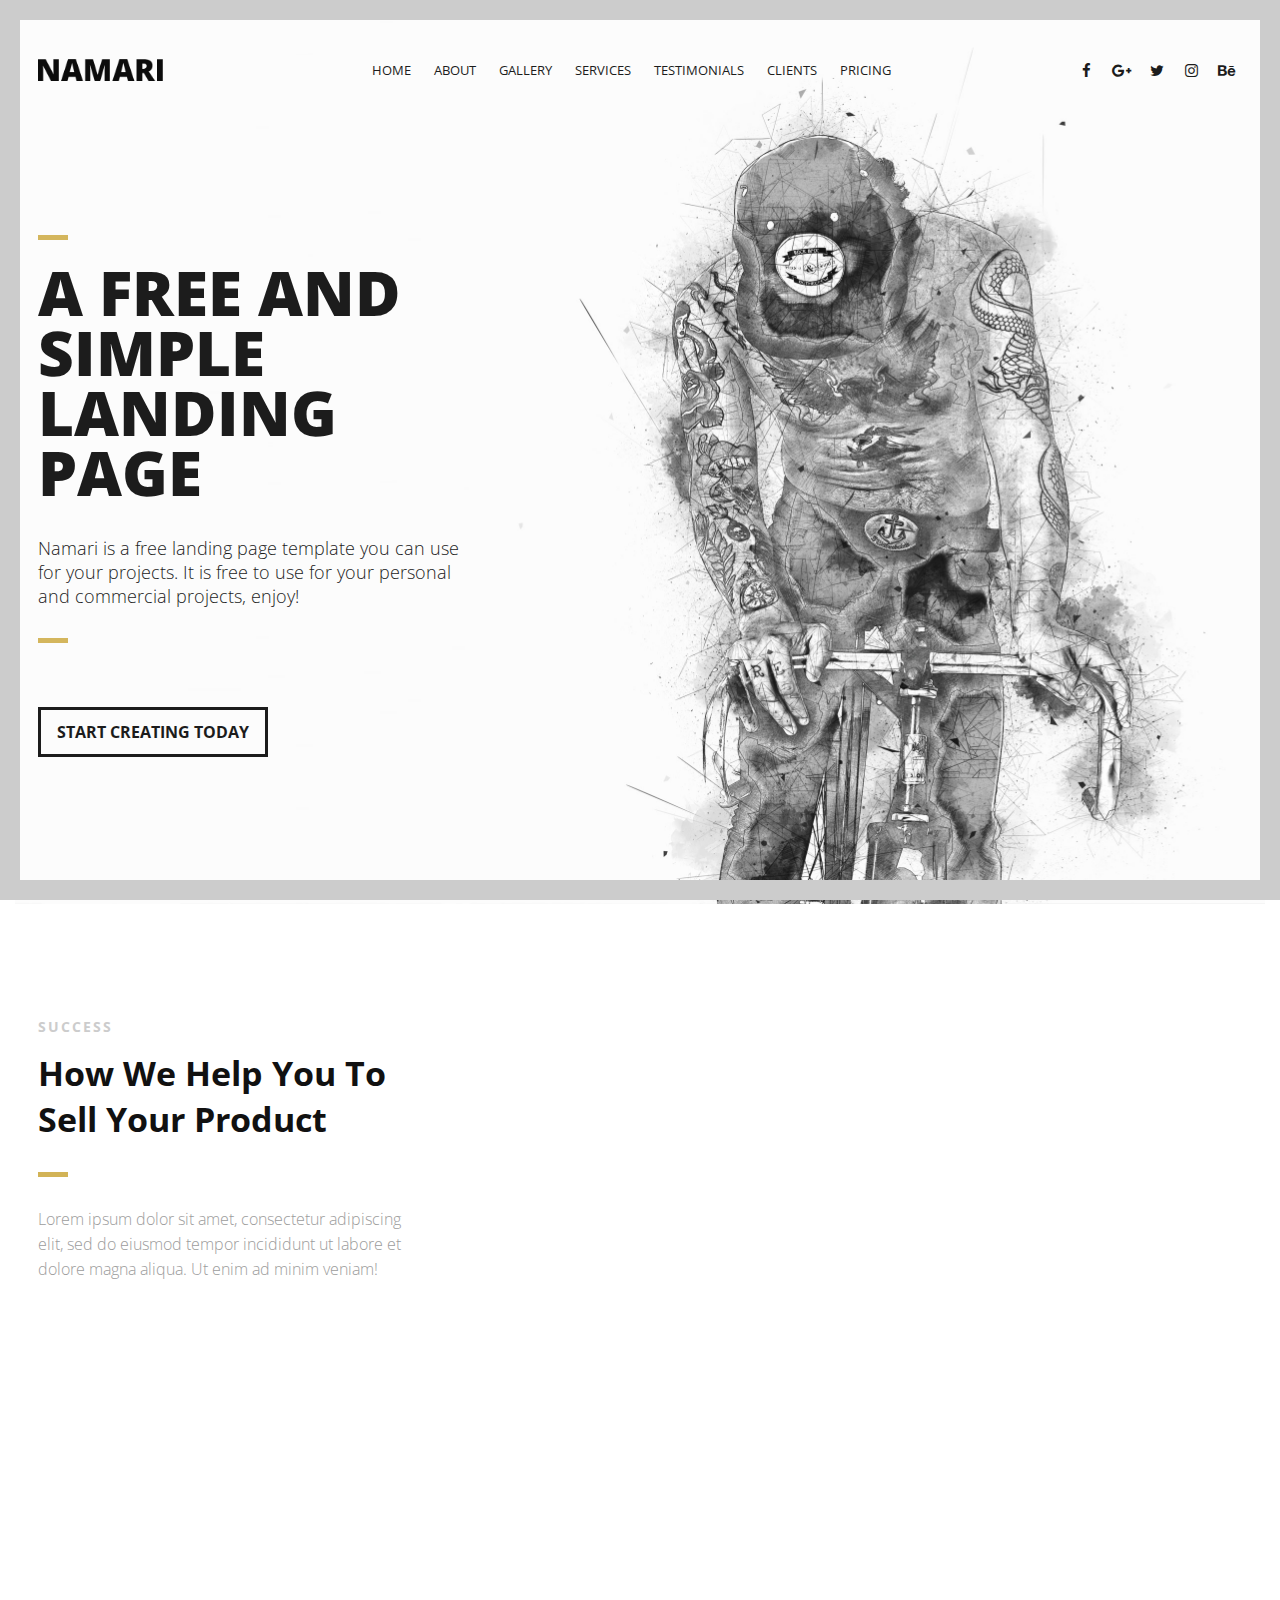
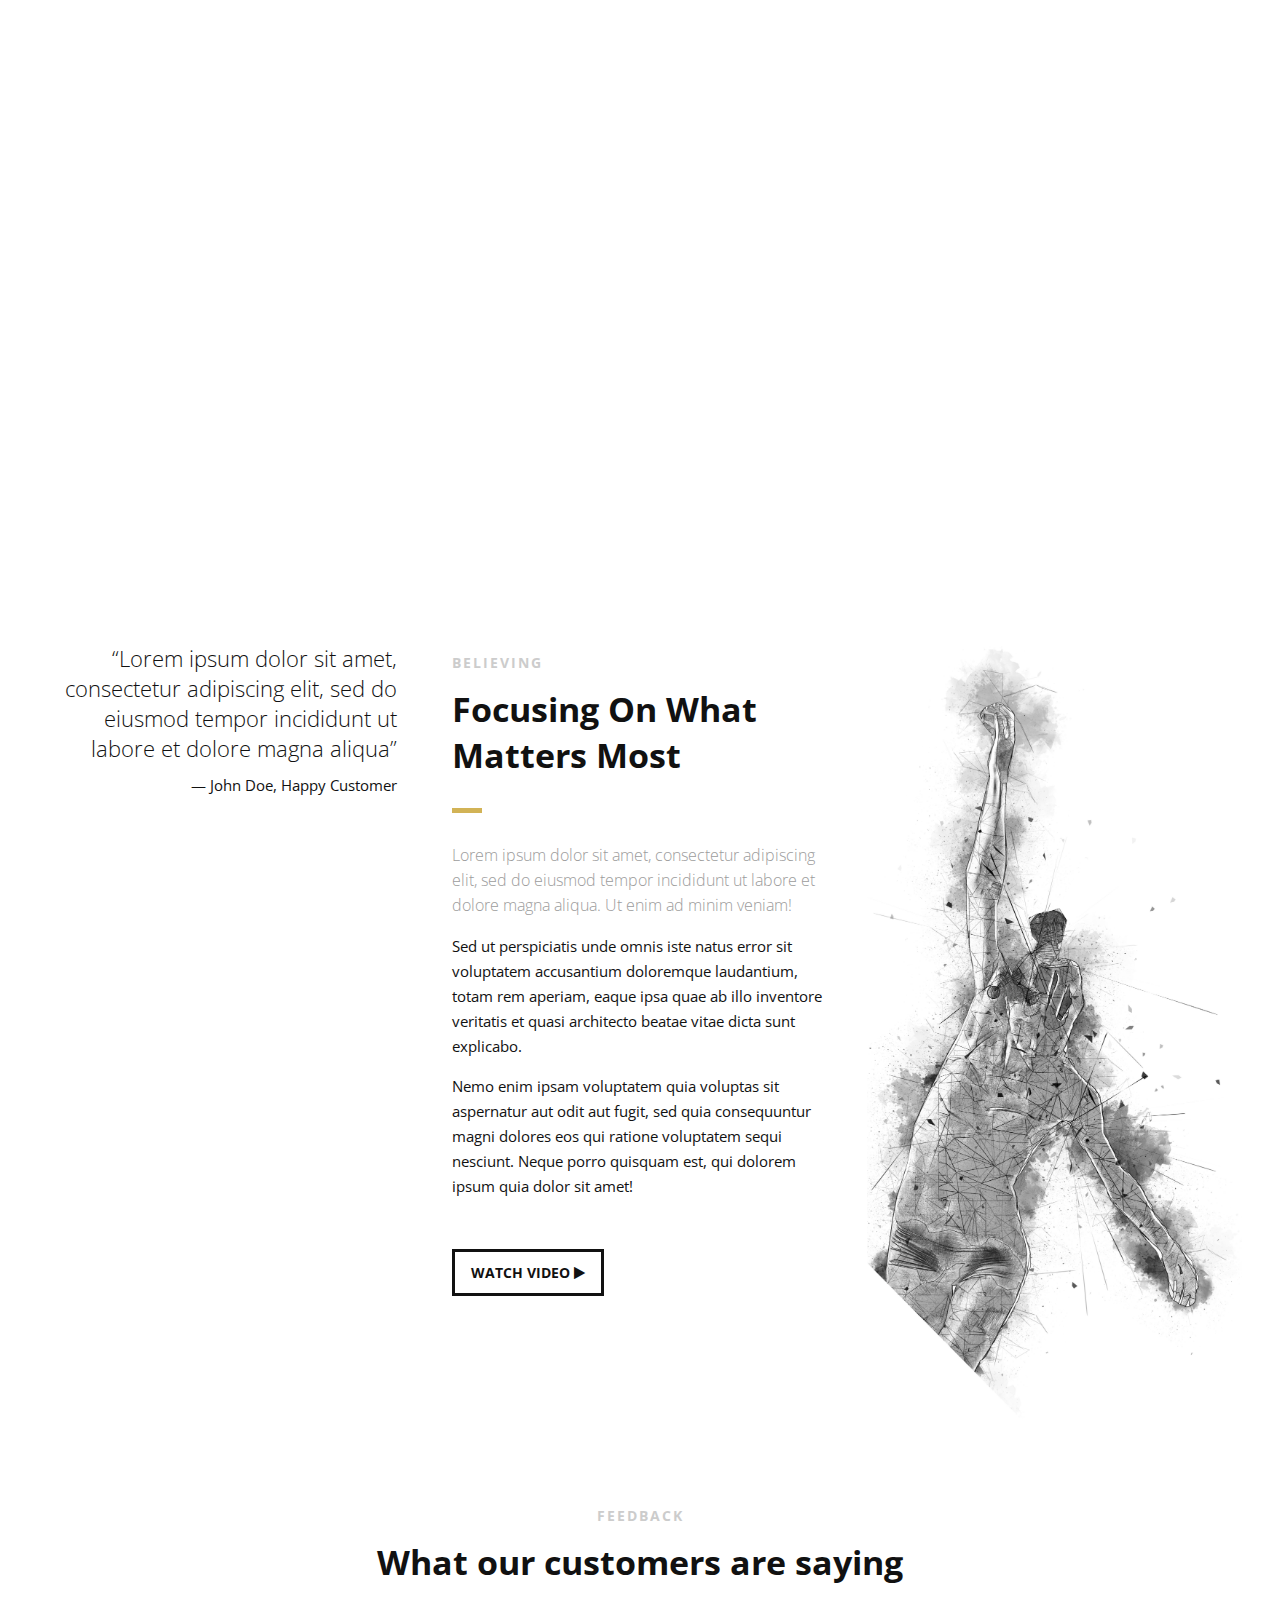
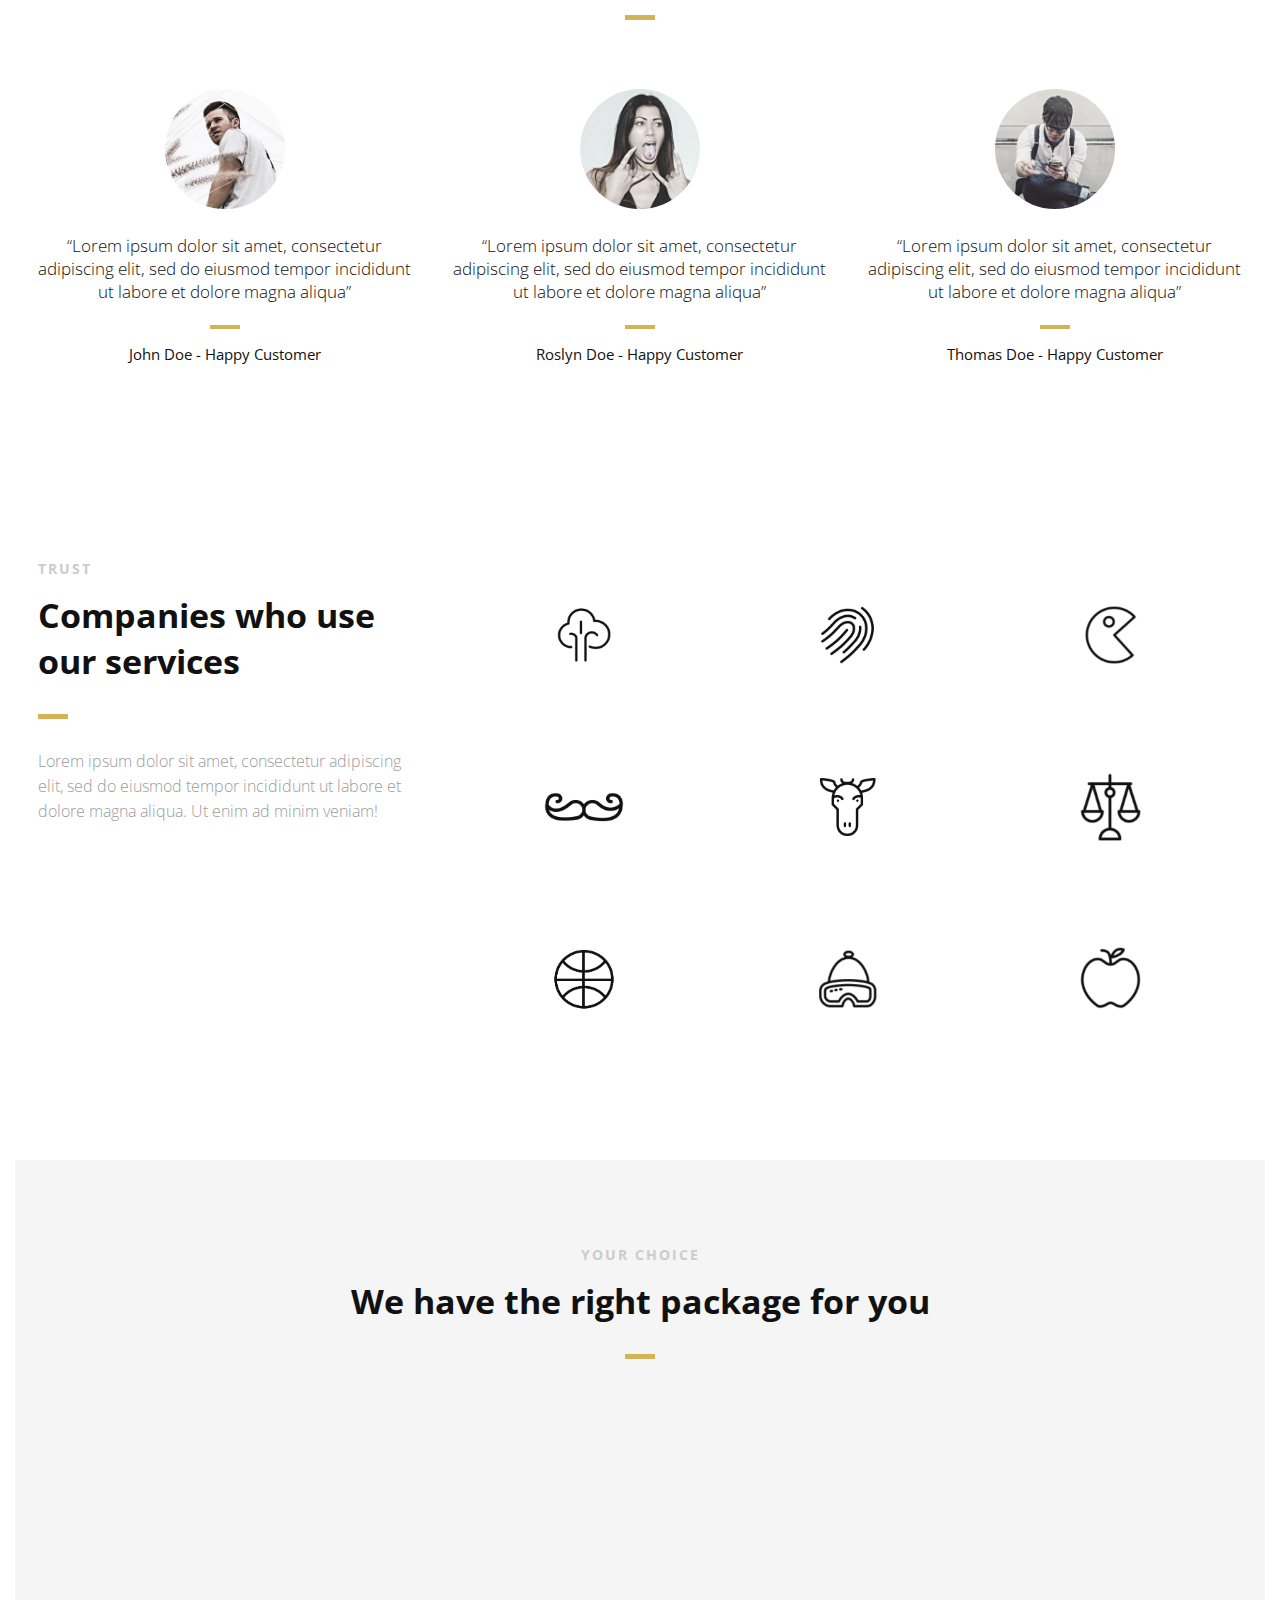
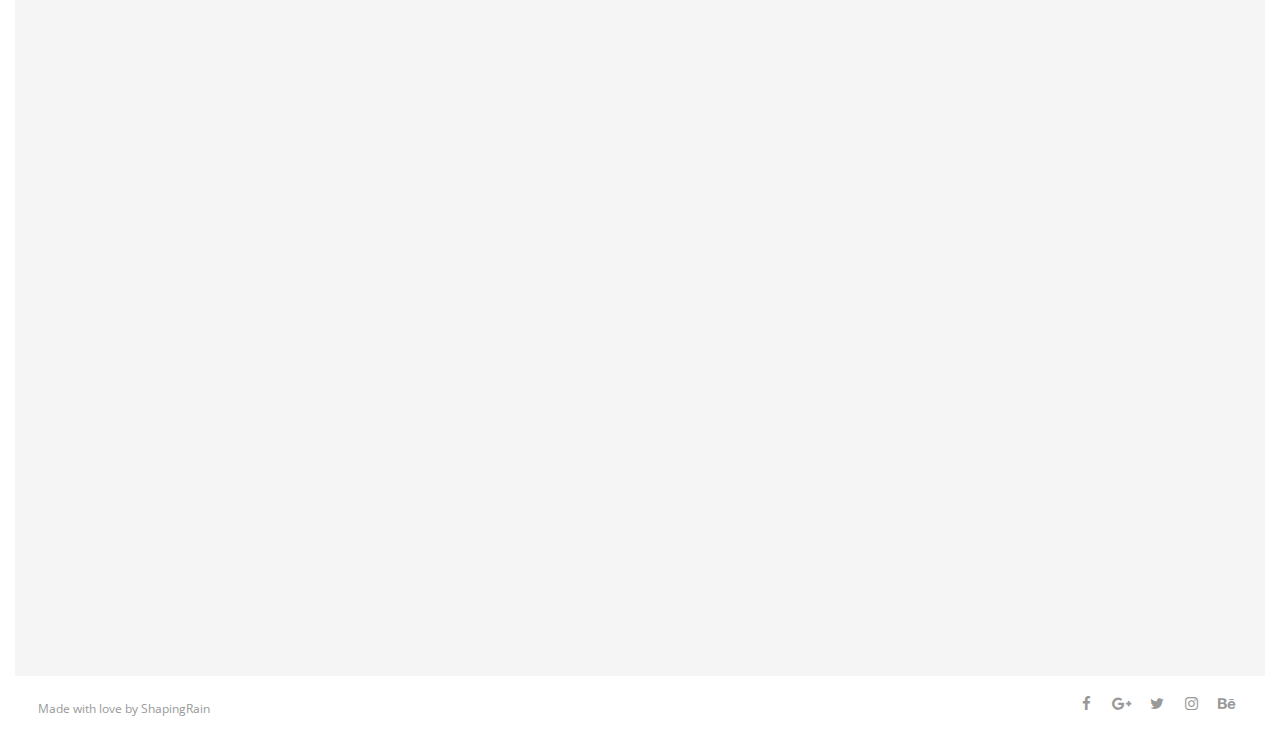
<file: src/index.html>
<!DOCTYPE html>
<html>
<head lang="en">
    <meta charset="UTF-8">

    <!--Page Title-->
    <title>My Website </title>
    <base href="/">
    <!--Meta Keywords and Description-->
    <meta name="keywords" content="">
    <meta name="description" content="">
    <meta name="viewport" content="width=device-width, initial-scale=1.0, user-scalable=no"/>

    <!--Favicon-->
    <link rel="shortcut icon" href="../assets/images/favicon.ico" title="Favicon"/>

    <!-- Main CSS Files -->
    <link rel="stylesheet" href="../assets/css/style.css">

    <!-- Namari Color CSS -->
    <link rel="stylesheet" href="../assets/css/namari-color.css">

    <!--Icon Fonts - Font Awesome Icons-->
    <link rel="stylesheet" href="../assets/css/font-awesome.min.css">

    <!-- Animate CSS-->
    <link href="../assets/css/animate.css" rel="stylesheet" type="text/css">

    <!--Google Webfonts-->
    <link href='https://fonts.googleapis.com/css?family=Open+Sans:400,300,600,700,800' rel='stylesheet' type='text/css'>
</head>
<body>



<app-root>
  

<div class="page-border" data-wow-duration="0.7s" data-wow-delay="0.2s">
    <div class="top-border wow fadeInDown animated" style="visibility: visible; animation-name: fadeInDown;"></div>
    <div class="right-border wow fadeInRight animated" style="visibility: visible; animation-name: fadeInRight;"></div>
    <div class="bottom-border wow fadeInUp animated" style="visibility: visible; animation-name: fadeInUp;"></div>
    <div class="left-border wow fadeInLeft animated" style="visibility: visible; animation-name: fadeInLeft;"></div>
</div>

<div id="wrapper">

    <header id="banner" class="scrollto clearfix" data-enllax-ratio=".5">
        <div id="header" class="nav-collapse">
            <div class="row clearfix">
                <div class="col-1">

                    <!--Logo-->
                    <div id="logo">
                  
                        <!--Logo that is shown on the banner-->
                        <img src="../assets/../assets/images/logo.png" id="banner-logo" alt="Landing Page"/>
                        <!--End of Banner Logo-->

                        <!--The Logo that is shown on the sticky Navigation Bar-->
                        <img src="../assets/../assets/images/logo-2.png" id="navigation-logo" alt="Landing Page"/>
                        <!--End of Navigation Logo-->

                    </div>
                    <!--End of Logo-->

                    <aside>

                        <!--Social Icons in Header-->
                        <ul class="social-icons">
                            <li>
                                <a target="_blank" title="Facebook" href="https://www.facebook.com/username">
                                    <i class="fa fa-facebook fa-1x"></i><span>Facebook</span>
                                </a>
                            </li>
                            <li>
                                <a target="_blank" title="Google+" href="http://google.com/+username">
                                    <i class="fa fa-google-plus fa-1x"></i><span>Google+</span>
                                </a>
                            </li>
                            <li>
                                <a target="_blank" title="Twitter" href="http://www.twitter.com/username">
                                    <i class="fa fa-twitter fa-1x"></i><span>Twitter</span>
                                </a>
                            </li>
                            <li>
                                <a target="_blank" title="Instagram" href="http://www.instagram.com/username">
                                    <i class="fa fa-instagram fa-1x"></i><span>Instagram</span>
                                </a>
                            </li>
                            <li>
                                <a target="_blank" title="behance" href="http://www.behance.net">
                                    <i class="fa fa-behance fa-1x"></i><span>Behance</span>
                                </a>
                            </li>
                        </ul>
                        <!--End of Social Icons in Header-->

                    </aside>

                    <!--Main Navigation-->
                    <nav id="nav-main">
                        <ul>
                            <li>
                                <a href="#banner">Home</a>
                            </li>
                            <li>
                                <a href="#about">About</a>
                            </li>
                            <li>
                                <a href="#gallery">Gallery</a>
                            </li>
                            <li>
                                <a href="#services">Services</a>
                            </li>
                            <li>
                                <a href="#testimonials">Testimonials</a>
                            </li>
                            <li>
                                <a href="#clients">Clients</a>
                            </li>
                            <li>
                                <a href="#pricing">Pricing</a>
                            </li>
                        </ul>
                    </nav>
                    <!--End of Main Navigation-->

                    <div id="nav-trigger"><span></span></div>
                    <nav id="nav-mobile"></nav>

                </div>
            </div>
        </div><!--End of Header-->

        <!--Banner Content-->
        <div id="banner-content" class="row clearfix">

            <div class="col-38">

                <div class="section-heading">
                    <h1>A FREE AND SIMPLE LANDING PAGE</h1>
                    <h2>Namari is a free landing page template you can use for your projects. It is free to use for your
                        personal and commercial projects, enjoy!</h2>
                </div>

                <!--Call to Action-->
                <a href="#" class="button">START CREATING TODAY</a>
                <!--End Call to Action-->

            </div>

        </div><!--End of Row-->
    </header>

    <!--Main Content Area-->
    <main id="content">

        <!--Introduction-->
        <section id="about" class="introduction scrollto">

            <div class="row clearfix">

                <div class="col-3">
                    <div class="section-heading">
                        <h3>SUCCESS</h3>
                        <h2 class="section-title">How We Help You To Sell Your Product</h2>
                        <p class="section-subtitle">Lorem ipsum dolor sit amet, consectetur adipiscing elit, sed do
                            eiusmod tempor incididunt ut labore et dolore magna aliqua. Ut enim ad minim veniam!</p>
                    </div>

                </div>

                <div class="col-2-3">

                    <!--Icon Block-->
                    <div class="col-2 icon-block icon-top wow fadeInUp" data-wow-delay="0.1s">
                        <!--Icon-->
                        <div class="icon">
                            <i class="fa fa-html5 fa-2x"></i>
                        </div>
                        <!--Icon Block Description-->
                        <div class="icon-block-description">
                            <h4>HTML5 &amp; CSS3</h4>
                            <p>Has ne tritani atomorum conclusionemque, in dolorum volumus cotidieque eum. At vis choro
                                neglegentur iudico</p>
                        </div>
                    </div>
                    <!--End of Icon Block-->

                    <!--Icon Block-->
                    <div class="col-2 icon-block icon-top wow fadeInUp" data-wow-delay="0.3s">
                        <!--Icon-->
                        <div class="icon">
                            <i class="fa fa-bolt fa-2x"></i>
                        </div>
                        <!--Icon Block Description-->
                        <div class="icon-block-description">
                            <h4>Easy to Use</h4>
                            <p>Cu vero ipsum vim, doctus facilisi sea in. Eam ex falli honestatis repudiandae, sit
                                detracto mediocrem disputationi</p>
                        </div>
                    </div>
                    <!--End of Icon Block-->

                    <!--Icon Block-->
                    <div class="col-2 icon-block icon-top wow fadeInUp" data-wow-delay="0.5s">
                        <!--Icon-->
                        <div class="icon">
                            <i class="fa fa-tablet fa-2x"></i>
                        </div>
                        <!--Icon Block Description-->
                        <div class="icon-block-description">
                            <h4>Fully Responsive</h4>
                            <p>Id porro tritani recusabo usu, eum intellegam consequuntur et. Fugit debet ea sit, an pro
                                nemore vivendum</p>
                        </div>
                    </div>
                    <!--End of Icon Block-->

                    <!--Icon Block-->
                    <div class="col-2 icon-block icon-top wow fadeInUp" data-wow-delay="0.5s">
                        <!--Icon-->
                        <div class="icon">
                            <i class="fa fa-rocket fa-2x"></i>
                        </div>
                        <!--Icon Block Description-->
                        <div class="icon-block-description">
                            <h4>Parallax Effect</h4>
                            <p>Id porro tritani recusabo usu, eum intellegam consequuntur et. Fugit debet ea sit, an pro
                                nemore vivendum</p>
                        </div>
                    </div>
                    <!--End of Icon Block-->

                </div>

            </div>


        </section>
        <!--End of Introduction-->




        <!--Gallery-->
        <aside id="gallery" class="row text-center scrollto clearfix" data-featherlight-gallery
                 data-featherlight-filter="a">
                 <!-- assets\images\gallery-images\gallery-image-1.jpg -->
                 <a href= assets/images/gallery-images/gallery-image-1.jpg" data-featherlight="image" class="col-3 wow fadeIn"
                   data-wow-delay="0.1s"><img src="assets/images/gallery-images/gallery-image-1.jpg" alt="Landing Page"/></a>
                <a href="assets/images/gallery-images/gallery-image-2.jpg" data-featherlight="image" class="col-3 wow fadeIn"
                   data-wow-delay="0.3s"><img src="assets/images/gallery-images/gallery-image-2.jpg" alt="Landing Page"/></a>
                <a href="assets/images/gallery-images/gallery-image-3.jpg" data-featherlight="image" class="col-3 wow fadeIn"
                   data-wow-delay="0.5s"><img src="assets/images/gallery-images/gallery-image-3.jpg" alt="Landing Page"/></a>
                <a href="assets/images/gallery-images/gallery-image-4.jpg" data-featherlight="image" class="col-3 wow fadeIn"
                   data-wow-delay="1.1s"><img src="assets/images/gallery-images/gallery-image-4.jpg" alt="Landing Page"/></a>
                <a href="assets/images/gallery-images/gallery-image-5.jpg" data-featherlight="image" class="col-3 wow fadeIn"
                   data-wow-delay="0.9s"><img src="assets/images/gallery-images/gallery-image-5.jpg" alt="Landing Page"/></a>
                <a href="assets/images/gallery-images/gallery-image-6.jpg" data-featherlight="image" class="col-3 wow fadeIn"
                   data-wow-delay="0.7s"><img src="assets/images/gallery-images/gallery-image-6.jpg" alt="Landing Page"/></a>

        </aside>
        <!--End of Gallery-->


        <!--Content Section-->
        <div id="services" class="scrollto clearfix">

            <div class="row no-padding-bottom clearfix">


                <!--Content Left Side-->
                <div class="col-3">
                    <!--User Testimonial-->
                    <blockquote class="testimonial text-right bigtest">
                        <q>Lorem ipsum dolor sit amet, consectetur adipiscing elit, sed do eiusmod tempor incididunt ut
                            labore
                            et dolore magna aliqua</q>
                        <footer>— John Doe, Happy Customer</footer>
                    </blockquote>
                    <!-- End of Testimonial-->

                </div>
                <!--End Content Left Side-->

                <!--Content of the Right Side-->
                <div class="col-3">
                    <div class="section-heading">
                        <h3>BELIEVING</h3>
                        <h2 class="section-title">Focusing On What Matters Most</h2>
                        <p class="section-subtitle">Lorem ipsum dolor sit amet, consectetur adipiscing elit, sed do
                            eiusmod tempor incididunt ut labore et dolore magna aliqua. Ut enim ad minim veniam!</p>
                    </div>
                    <p>Sed ut perspiciatis unde omnis iste natus error sit voluptatem accusantium doloremque laudantium,
                        totam rem aperiam, eaque ipsa quae ab illo inventore veritatis et quasi architecto beatae vitae
                        dicta sunt explicabo.
                    </p>
                    <p>
                        Nemo enim ipsam voluptatem quia voluptas sit aspernatur aut odit aut fugit, sed quia
                        consequuntur magni dolores eos qui ratione voluptatem sequi nesciunt.
                        Neque porro quisquam est, qui dolorem ipsum quia dolor sit amet!
                    </p>
                    <!-- Just replace the Video ID "UYJ5IjBRlW8" with the ID of your video on YouTube (Found within the URL) -->
                    <a href="#" data-videoid="UYJ5IjBRlW8" data-videosite="youtube" class="button video link-lightbox">
                        WATCH VIDEO <i class="fa fa-play" aria-hidden="true"></i>
                    </a>
                </div>
                <!--End Content Right Side-->

                <div class="col-3">
                    <img src="../assets/images/dancer.jpg" alt="Dancer"/>
                </div>

            </div>


        </div>
        <!--End of Content Section-->

        <!--Testimonials-->
        <aside id="testimonials" class="scrollto text-center" data-enllax-ratio=".2">

            <div class="row clearfix">

                <div class="section-heading">
                    <h3>FEEDBACK</h3>
                    <h2 class="section-title">What our customers are saying</h2>
                </div>

                <!--User Testimonial-->
                <blockquote class="col-3 testimonial classic">
                    <img src="../assets/images/user-images/user-1.jpg" alt="User"/>
                    <q>Lorem ipsum dolor sit amet, consectetur adipiscing elit, sed do eiusmod tempor incididunt ut
                        labore
                        et dolore magna aliqua</q>
                    <footer>John Doe - Happy Customer</footer>
                </blockquote>
                <!-- End of Testimonial-->

                <!--User Testimonial-->
                <blockquote class="col-3 testimonial classic">
                    <img src="../assets/images/user-images/user-2.jpg" alt="User"/>
                    <q>Lorem ipsum dolor sit amet, consectetur adipiscing elit, sed do eiusmod tempor incididunt ut
                        labore
                        et dolore magna aliqua</q>
                    <footer>Roslyn Doe - Happy Customer</footer>
                </blockquote>
                <!-- End of Testimonial-->

                <!--User Testimonial-->
                <blockquote class="col-3 testimonial classic">
                    <img src="../assets/images/user-images/user-3.jpg" alt="User"/>
                    <q>Lorem ipsum dolor sit amet, consectetur adipiscing elit, sed do eiusmod tempor incididunt ut
                        labore
                        et dolore magna aliqua</q>
                    <footer>Thomas Doe - Happy Customer</footer>
                </blockquote>
                <!-- End of Testimonial-->

            </div>

        </aside>
        <!--End of Testimonials-->

        <!--Clients-->
        <section id="clients" class="scrollto clearfix">
            <div class="row clearfix">

                <div class="col-3">

                    <div class="section-heading">
                        <h3>TRUST</h3>
                        <h2 class="section-title">Companies who use our services</h2>
                        <p class="section-subtitle">Lorem ipsum dolor sit amet, consectetur adipiscing elit, sed do
                            eiusmod
                            tempor incididunt ut labore et dolore magna aliqua. Ut enim ad minim veniam!</p>
                    </div>

                </div>

                <div class="col-2-3">

                    <a href="#" class="col-3">
                        <img src="../assets/images/company-images/company-logo1.png" alt="Company"/>
                        <div class="client-overlay"><span>Tree</span></div>
                    </a>
                    <a href="#" class="col-3">
                        <img src="../assets/images/company-images/company-logo2.png" alt="Company"/>
                        <div class="client-overlay"><span>Fingerprint</span></div>
                    </a>
                    <a href="#" class="col-3">
                        <img src="../assets/images/company-images/company-logo3.png" alt="Company"/>
                        <div class="client-overlay"><span>The Man</span></div>
                    </a>
                    <a href="#" class="col-3">
                        <img src="../assets/images/company-images/company-logo4.png" alt="Company"/>
                        <div class="client-overlay"><span>Mustache</span></div>
                    </a>
                    <a href="#" class="col-3">
                        <img src="../assets/images/company-images/company-logo5.png" alt="Company"/>
                        <div class="client-overlay"><span>Goat</span></div>
                    </a>
                    <a href="#" class="col-3">
                        <img src="../assets/images/company-images/company-logo6.png" alt="Company"/>
                        <div class="client-overlay"><span>Justice</span></div>
                    </a>
                    <a href="#" class="col-3">
                        <img src="../assets/images/company-images/company-logo7.png" alt="Company"/>
                        <div class="client-overlay"><span>Ball</span></div>
                    </a>
                    <a href="#" class="col-3">
                        <img src="../assets/images/company-images/company-logo8.png" alt="Company"/>
                        <div class="client-overlay"><span>Cold</span></div>
                    </a>

                    <a href="#" class="col-3">
                        <img src="../assets/images/company-images/company-logo9.png" alt="Company"/>
                        <div class="client-overlay"><span>Cold</span></div>
                    </a>

                </div>

            </div>
        </section>
        <!--End of Clients-->

        <!--Pricing Tables-->
        <section id="pricing" class="secondary-color text-center scrollto clearfix ">
            <div class="row clearfix">

                <div class="section-heading">
                    <h3>YOUR CHOICE</h3>
                    <h2 class="section-title">We have the right package for you</h2>
                </div>

                <!--Pricing Block-->
                <div class="pricing-block col-3 wow fadeInUp" data-wow-delay="0.4s">
                    <div class="pricing-block-content">
                        <h3>Personal</h3>
                        <p class="pricing-sub">The standard version</p>
                        <div class="pricing">
                            <div class="price"><span>$</span>19</div>
                            <p>Lorem ipsum dolor sit amet, consectetur adipiscing elit</p>
                        </div>
                        <ul>
                            <li>5 Downloads</li>
                            <li>2 Extensions</li>
                            <li>Tutorials</li>
                            <li>Forum Support</li>
                            <li>1 year free updates</li>
                        </ul>
                        <a href="#" class="button">BUY TODAY</a>
                    </div>
                </div>
                <!--End Pricing Block-->

                <!--Pricing Block-->
                <div class="pricing-block featured col-3 wow fadeInUp" data-wow-delay="0.6s">
                    <div class="pricing-block-content">
                        <h3>Student</h3>
                        <p class="pricing-sub">Most popular choice</p>
                        <div class="pricing">
                            <div class="price"><span>$</span>29</div>
                            <p>Lorem ipsum dolor sit amet, consectetur adipiscing elit</p>
                        </div>
                        <ul>
                            <li>15 Downloads</li>
                            <li>5 Extensions</li>
                            <li>Tutorials with Files</li>
                            <li>Forum Support</li>
                            <li>2 years free updates</li>
                        </ul>
                        <a href="#" class="button">BUY TODAY</a>
                    </div>
                </div>
                <!--End Pricing Block-->

                <!--Pricing Block-->
                <div class="pricing-block col-3 wow fadeInUp" data-wow-delay="0.8s">
                    <div class="pricing-block-content">
                        <h3>Business</h3>
                        <p class="pricing-sub">For the whole team</p>
                        <div class="pricing">
                            <div class="price"><span>$</span>49</div>
                            <p>Lorem ipsum dolor sit amet, consectetur adipiscing elit</p>
                        </div>
                        <ul>
                            <li>Unlimited Downloads</li>
                            <li>Unlimited Extensions</li>
                            <li>HD Video Tutorials</li>
                            <li>Chat Support</li>
                            <li>Lifetime free updates</li>
                        </ul>
                        <a href="#" class="button">BUY TODAY</a>
                    </div>
                </div>
                <!--End Pricing Block-->

            </div>
        </section>
        <!--End of Pricing Tables-->

    </main>
    <!--End Main Content Area-->


    <!--Footer-->
    <footer id="landing-footer" class="clearfix">
        <div class="row clearfix">

            <p id="copyright" class="col-2">Made with love by <a href="https://www.shapingrain.com">ShapingRain</a></p>

            <!--Social Icons in Footer-->
            <ul class="col-2 social-icons">
                <li>
                    <a target="_blank" title="Facebook" href="https://www.facebook.com/username">
                        <i class="fa fa-facebook fa-1x"></i><span>Facebook</span>
                    </a>
                </li>
                <li>
                    <a target="_blank" title="Google+" href="http://google.com/+username">
                        <i class="fa fa-google-plus fa-1x"></i><span>Google+</span>
                    </a>
                </li>
                <li>
                    <a target="_blank" title="Twitter" href="http://www.twitter.com/username">
                        <i class="fa fa-twitter fa-1x"></i><span>Twitter</span>
                    </a>
                </li>
                <li>
                    <a target="_blank" title="Instagram" href="http://www.instagram.com/username">
                        <i class="fa fa-instagram fa-1x"></i><span>Instagram</span>
                    </a>
                </li>
                <li>
                    <a target="_blank" title="behance" href="http://www.behance.net">
                        <i class="fa fa-behance fa-1x"></i><span>Behance</span>
                    </a>
                </li>
            </ul>
            <!--End of Social Icons in Footer-->
        </div>
    </footer>
    <!--End of Footer-->

</div>
<!-- Preloader -->
<div id="preloader">
    <div id="status" class="la-ball-triangle-path">
        <div></div>
        <div></div>
        <div></div>
    </div>
</div>
<!--End of Preloader-->  
</app-root>


<!-- Include JavaScript resources -->
<script src="../assets/js/jquery.1.8.3.min.js"></script>
<script src="../assets/js/wow.min.js"></script>
<script src="../assets/js/featherlight.min.js"></script>
<script src="../assets/js/featherlight.gallery.min.js"></script>
<script src="../assets/js/jquery.enllax.min.js"></script>
<script src="../assets/js/jquery.scrollUp.min.js"></script>
<script src="../assets/js/jquery.easing.min.js"></script>
<script src="../assets/js/jquery.stickyNavbar.min.js"></script>
<script src="../assets/js/jquery.waypoints.min.js"></script>
<script src="../assets/js/images-loaded.min.js"></script>
<script src="../assets/js/lightbox.min.js"></script>
<script src="../assets/js/site.js"></script>


</body>
</html>
</file>
<file: assets/css/namari-color.css>
/* Namari Landing Page Dynamic Style Index

1. Website Default Styling
2. Navigation
3. Primary and Secondary Colors
4. Banner
5. Typography
6. Buttons
7. Footer


/*------------------------------------------------------------------------------------------*/
/* 1. Website Default Styling */
/*------------------------------------------------------------------------------------------*/


body {
    background:#fff;
}


/* Default Link Color */

a, .la-ball-triangle-path {
    color:#d2b356;
}

a:hover, #header.nav-solid nav a:hover {
    color:#d2b356;
}

/* Default Icon Color */

.icon i {
    color:#d2b356;
}

/* Border Color */

#banner .section-heading:before, .testimonial.classic footer:before {
    background: #d2b356;
}

.pricing-block-content:hover {
    border-color:#d2b356;
}


/*------------------------------------------------------------------------------------------*/
/* 2. Navigation */
/*------------------------------------------------------------------------------------------*/


/* Transparent Navigation Color on a Banner */

#header nav a, #header i {
    color:#111;
}


/* Navigation Colors when the Navigation is sticky and solid */ 

#header.nav-solid, #header.nav-solid a, #header.nav-solid i, #nav-mobile ul li a {
    color:#333;
}


/* Navigation Active State */

#header.nav-solid .active {
    color: #d2b356;
    border-color: #d2b356;
}    



/*------------------------------------------------------------------------------------------*/
/* 3. Primary and Secondary Colors */
/*------------------------------------------------------------------------------------------*/


/* Primary Background and Text Colors */

.primary-color, .featured .pricing {
    background-color:#d2b356;
}

 .post1 {
    background-color:#c9b26e;
    color:#fff;
}
.post2 {
    background-color:#9c9377;
    color:#fff;
}

.post3 {
    background-color:#9a8e69;
    color:#fff;
}
.primary-color, .primary-color .section-title, .primary-color .section-subtitle, .featured .pricing, .featured .pricing p {
    color:#fff;    
}

.section-heading h2:after {
    background:#d2b356;
    content:"";
    display:block;
    width:30px;
    height:5px;
    margin-top:30px;
}

.text-center .section-heading h2:after {
    margin:30px auto 25px auto;
}

/* Primary Icon Colors */

.primary-color .icon i, .primary-color i {
    color:#fff;
}


/* Secondary Background and Text Colors */

.secondary-color {
    background-color:#f5f5f5;
}


/*------------------------------------------------------------------------------------------*/
/* 4. Banner */
/*------------------------------------------------------------------------------------------*/


/* Banner Background and Text Colors */

#banner {
    background: url("../images/banner-images/banner-image-1.jpg") no-repeat center top;
    background-size:cover;
}


/*------------------------------------------------------------------------------------------*/
/* 5. Typography */
/*------------------------------------------------------------------------------------------*/


body {
    font-family: 'Open Sans', sans-serif, Arial, Helvetica;
    font-size:15px;
    font-weight:normal;
    color:#111;
}

/* Logo, if you are using Fonts as Logo and not image

#logo h1 {
    font-family:;
    font-size:; 
    font-weight:;
    color:;
}

#logo h2 {
    font-family:;
    font-size:; 
    font-weight:;
    color:;
}

*/


/* Banner Typography */

#banner h1 {
    font-family: 'Open Sans', sans-serif, Arial, Helvetica;
    font-size:62px;
    line-height:60px;
    font-weight:800;
    color:#111;
}

#banner h2 {
    font-family: 'Open Sans', sans-serif, Arial, Helvetica;
    font-size:18px;
    font-weight:300;
    color:#111;
}


/* Section Title and Subtitle */

.section-title {
    font-family: 'Open Sans', sans-serif, Arial, Helvetica;
    font-size: 34px; 
    font-weight:700;
    color:#111;
}

.section-subtitle {
    font-family: 'Open Sans', sans-serif, Arial, Helvetica;
    font-size: 16px;
    font-weight:300;
    color:#9c9c9c;
}

/* Testimonial */

.testimonial q {
    font-family: 'Open Sans', sans-serif, Arial, Helvetica;
    font-size: 17px; 
    font-weight:300;
}

.testimonial.classic q, .testimonial.classic footer {
    color:#111;
}


/* Standard Headings h1-h6 */

h1 {
    font-family: 'Open Sans', sans-serif, Arial, Helvetica;
    font-size: 40px; 
    font-weight:300;
    color:#111;
}

h2 {
    font-family: 'Open Sans', sans-serif, Arial, Helvetica;
    font-size: 34px; 
    font-weight:300;
    color:#111;
}

h3 {
    font-family: 'Open Sans', sans-serif, Arial, Helvetica;
    font-size: 30px; 
    font-weight:700;
    color:#111;
}

h4 {
    font-family: 'Open Sans', sans-serif, Arial, Helvetica;
    font-size: 18px; 
    font-weight:400;
    color:#111;
}

h5 {
    font-family: 'Open Sans', sans-serif, Arial, Helvetica;
    font-size: 16px; 
    font-weight:400;
    color:#111;
}

h6 {
    font-family: 'Open Sans', sans-serif, Arial, Helvetica;
    font-size: 14px; 
    font-weight:400;
    color:#111;
}


/*------------------------------------------------------------------------------------------*/
/* 6. Buttons */
/*------------------------------------------------------------------------------------------*/

/* ----------Default Buttons---------- */


/* Button Text */

.button, input[type="submit"]  {
    font-family: 'Open Sans', sans-serif, Arial, Helvetica;
    font-size:14px;
    font-weight:bold;
    color:#111;
}


/* Button Color */

.button, input[type="submit"] {
    border-color:#111;
}


/* Button Hover Color */

.button:hover,  input[type="submit"]:hover {
    border-color:#d2b356;
    color:#d2b356;
}


/* ----------Banner Buttons---------- */


/* Button Text */

#banner .button {
    font-family: 'Open Sans', sans-serif, Arial, Helvetica;
    font-size:16px;
    color:#111;
}


/* Button Color */

#banner .button {
    border-color:#111;
}


/* Button Hover Color */

#banner .button:hover {
    color:#d2b356;
    border-color:#d2b356;
}


/*------------------------------------------------------------------------------------------*/
/* 7. Footer */
/*------------------------------------------------------------------------------------------*/

#landing-footer, #landing-footer p, #landing-footer a {
    font-family: 'Open Sans', sans-serif, Arial, Helvetica;
    font-size:12px;
    font-weight:normal;
    color:#999;
}

/* Footer Icon Color */

#landing-footer i {
    color:#999;
}
</file>
<file: assets/css/style.css>
/* Namari Landing Page v.1.1.0 Style Index - a free landing page by shapingrain.com

1. Default and Reset styles
- 1.1 Input Elements
2. Global elements
- 2.1 Header
- 2.2 Logo
- 2.3 Buttons
- 2.4 Navigation
- 2.5 Social Elements
- 2.6 Images
3. Fonts and Headings
4. Banner
- 4.1 SignUp Form
5. Content Elements
- 5.1 Icons
- 5.2 Parallax Elements
- 5.3 Divider
6. Landing Page Sections
- 6.1 Features
- 6.2 Testimonials
- 6.3 Gallery
- 6.4 Video
- 6.5 Clients
- 6.6 Pricing Table
7. Footer


/*------------------------------------------------------------------------------------------*/
/* 1. Defaults & Reset of specific styles across browsers */
/*------------------------------------------------------------------------------------------*/

*, *:before, *:after {
    -webkit-box-sizing: border-box;
    -moz-box-sizing: border-box;
    box-sizing: border-box;
}

body, div, dl, dt, dd, ul, ol, li, h1, h2, h3, h4, h5, h6, pre, form, blockquote, th, td {
    margin: 0;
    padding: 0;
    direction: ltr;
}

body {
    margin: 0;
    padding: 0;
    -webkit-font-smoothing: antialiased;
    overflow-x: hidden;
}

p {
    line-height: 25px;
}

.row img {
    height: auto;
    max-width: 100%;
}

a {
    text-decoration: none;
    line-height: inherit;
    -webkit-transition: opacity 0.3s ease-out;
    -moz-transition: opacity 0.3s ease-out;
    -o-transition: opacity 0.3s ease-out;
    transition: opacity 0.3s ease-out;
}

iframe {
    border: 0 !important;
}

.parallax-window {
    min-height: 400px;
    background: transparent;
}

figure {
    margin: 0;
}

/* Page Border */

.page-border {
    position: fixed;
    z-index: 999999;
    pointer-events: none;
}

.page-border .bottom-border, .page-border .left-border, .page-border .right-border, .page-border .top-border {
    background: #f3f3ef;
    position: fixed;
    z-index: 9999;
}

.page-border > .top-border, .page-border > .right-border, .page-border > .bottom-border, .page-border > .left-border {
    padding: 11px;
    background: #ccc;
}

.page-border .bottom-border, .page-border .top-border {
    width: 100%;
    padding: 10px;
    left: 0;
}

.page-border .left-border, .page-border .right-border {
    padding: 10px;
    height: 100%;
    top: 0;
}

.page-border .top-border {
    top: 0;
}

.page-border .right-border {
    right: 0;
}

.page-border .bottom-border {
    bottom: 0;
}

.page-border .left-border {
    left: 0;
}

#wrapper {
    margin:0 15px;
    padding: 15px 0;
    position: relative;
}


/* --------- 1.1 Input Elements ---------- */

input, textarea {
    border: 1px solid #e1e1e1;
    padding: 10px;
    -webkit-transition: all .3s linear;
    -moz-transition: all .3s linear;
    transition: all .3s linear;
    border-radius: 3px;
}

input {
    height: 40px;
    margin: 3px 0;
    outline: none;
    line-height: normal;
    font-size: 14px;
}

input[type="submit"] {
    cursor: pointer;
    border-style: solid;
    border-width: 2px;
    padding-top: 0;
    padding-bottom: 0;
}

select {
    border: 1px solid #e1e1e1;
    height: 40px;
    padding: 5px;
}

input:focus, textarea:focus {
    box-shadow: inset 0 1px 3px rgba(0, 0, 0, 0.1);
}

*:focus {
    outline: none;
}

/*------------------------------------------------------------------------------------------*/
/* 2. Layout Elements */
/*------------------------------------------------------------------------------------------*/

section {
    clear: both;
    overflow: hidden;
}

/* Rows and Columns */

.row {
    max-width: 1245px;
    margin: 0 auto;
    padding: 75px 0;
    position: relative;
}

.no-padding-bottom .row, .no-padding-bottom div, .no-padding-bottom.row {
    padding-bottom: 0;
}

.no-padding-top.row, .no-padding-top div {
    padding-top: 0;
}

.big-padding-top {
    padding-top: 75px !important;
}

.big-padding-bottom {
    padding-bottom: 85px !important;
}

/* Targets all elements */

[class*='col-'] {
    float: left;
    padding: 20px;
}

#clients .col-2-3 [class*='col-'] {
    padding: 0;
}

/* Clearfix */

.clearfix:after {
    content: "";
    display: table;
    clear: both;
}

/* Main Widths */

.col-1 {
    width: 100%;
}

.col-2 {
    width: 50%;
}

.col-3 {
    width: 33.33%;
}

.col-4 {
    width: 25%;
}

.col-5 {
    width: 20%;
}

.col-6 {
    width: 16.6666666667%;
}

.col-7 {
    width: 14.2857142857%;
}

.col-8 {
    width: 12.5%;
}

.col-9 {
    width: 11.1111111111%;
}

.col-10 {
    width: 10%;
}

.col-11 {
    width: 9.09090909091%;
}

.col-12 {
    width: 8.33%;
}

.col-2-3 {
    width: 66.66%;
}

.col-3-4 {
    width: 75%;
}

.col-9-10 {
    width: 90%;
}

/* Golden Ratio */
.col-61 {
    width: 61.8%;
}

.col-38 {
    width: 38.2%;
}

/* --------- 2.1 Header --------- */

#header {
    height: 71px !important;
    overflow: visible;
    z-index: 9999;
    width: 100%;
    position: absolute !important;
}

#header .row {
    padding: 0;
}

#header aside {
    text-align: right;
}

#header ul {
    text-align: center;
}

#header li {
    display: inline-block;
    list-style: none;
    margin: 0;
}

/* --------- 2.2 Logo ---------- */

#logo {
    float: left;
    height: 71px;
    line-height: 66px;
    margin-right: 15px;
}

#logo h1, #logo h2 {
    display: inline-block;
}

#banner #logo h1 {
    font-size: 28px;
    margin-right: 10px;
    font-weight: 900;
    padding: 0;
}

#logo h2 {
    font-size: 18px;
    padding: 0;
}

#logo img {
    max-height: 22px;
    vertical-align: middle;
    margin-right: 15px;
}

#navigation-logo {
    display: none;
}

.nav-solid #logo #banner-logo {
    display: none;
}

.nav-solid #logo #navigation-logo {
    display: inline-block;
}

/* --------- 2.3 Buttons ---------- */

.call-to-action {
    padding: 35px 0 35px 0;
}

/*Style*/

.button {
    font-size: 16px;
    margin: 35px 0;
    padding: 11px 16px;
    -webkit-transition: all .3s linear;
    -moz-transition: all .3s linear;
    transition: all .3s linear;
    display: inline-block;
    border-width: 3px;
    border-style: solid;
}

/* Play Button */

#video-section {
    position:relative;
}

.play-video {
    height:110px;
    position:absolute;
    top:50%;
    margin-top:-110px;
    width:100%;
}

.play-icon {
    display: inline-block;
    font-size: 0px;
    cursor: pointer;
    margin: 45px auto;
    width: 110px;
    height: 110px;
    border-radius: 50%;
    text-align: center;
    position: relative;
    z-index: 1;
}

.play-icon:after {
    pointer-events: none;
    position: absolute;
    width: 100%;
    height: 100%;
    border-radius: 50%;
    content: '';
    -webkit-box-sizing: content-box;
    -moz-box-sizing: content-box;
    box-sizing: content-box;
}

.play-icon:before {
    font-family: 'fontawesome';
    content: '\f144';
    speak: none;
    font-size: 74px;
    line-height: 110px;
    font-style: normal;
    font-weight: normal;
    font-variant: normal;
    text-transform: none;
    display: block;
    -webkit-font-smoothing: antialiased;
    color:#fff;
}

.play-video .play-icon {
    background: rgba(255, 255, 255, 0.5);
    -webkit-transition: -webkit-transform ease-out 0.3s, background 0.4s;
    -moz-transition: -moz-transform ease-out 0.3s, background 0.4s;
    transition: transform ease-out 0.3s, background 0.4s;
}

.play-video .play-icon:after {
    top: 0;
    left: 0;
    padding: 0;
    z-index: -1;
    box-shadow: 0 0 0 2px rgba(255, 255, 255, 0.1);
    opacity: 0;
    -webkit-transform: scale(0.9);
    -moz-transform: scale(0.9);
    -ms-transform: scale(0.9);
    transform: scale(0.9);
}

.play-video .play-icon:hover {
    background: rgba(255, 255, 255, 0.05);
    -webkit-transform: scale(0.93);
    -moz-transform: scale(0.93);
    -ms-transform: scale(0.93);
    transform: scale(0.93);
    color: #fff;
}


/* --------- 2.4 Navigation ---------- */

#header {
    font-size: 13px;
}

#header aside {
    float: right;
}

#header nav ul {
    text-transform: uppercase;

}

#header nav a {
    height: 71px;
    line-height: 71px;
    display: block;
    padding: 0 10px;
}

#header nav a:hover {
    opacity: 0.6;
}

/*Navigation Solid*/

#header.nav-solid [class*='col-'] {
    padding: 0 20px;
}

#header.nav-solid {
    background: #fff;
    box-shadow: 2px 0px 3px rgba(0, 0, 0, 0.2);
    position: fixed !important;
    left:0;
}

#header.nav-solid nav a {
    border-bottom: 3px solid;
    /* border-color: #fff; */
    -webkit-transition: all 0.3s ease-out;
    -moz-transition: all 0.3s ease-out;
    -o-transition: all 0.3s ease-out;
    transition: all 0.3s ease-out;
}

#header.nav-solid nav a:hover {
    opacity: 1;
}


/* Navigation Active State */

#header.nav-solid  .active {
    color: #d2b356;
    border-color: #d2b356 !important;  
}    


/* Social Elements when Solid*/

#header.nav-solid .social-icons a {
    -webkit-transition: all 0.3s ease-out;
    -moz-transition: all 0.3s ease-out;
    -o-transition: all 0.3s ease-out;
    transition: all 0.3s ease-out;
    opacity: 0.5;
}

#header.nav-solid .social-icons a:hover {
    opacity: 1;
    color: #e4473c;
}

/* Responsive Nav Styling */

#nav-trigger {
    display: none;
    text-align: right;
}

#nav-trigger span {
    display: inline-block;
    width: 38px;
    height: 71px;
    color: #111;
    cursor: pointer;
    text-transform: uppercase;
    font-size: 22px;
    text-align: center;
    border-top-right-radius: 5px;
    border-top-left-radius: 5px;
    -webkit-transition: all 0.3s ease-out;
    -moz-transition: all 0.3s ease-out;
    -o-transition: all 0.3s ease-out;
    transition: all 0.3s ease-out;
}

#nav-trigger span:after {
    font-family: "fontAwesome";
    display: inline-block;
    width: 38px;
    height: 71px;
    line-height: 75px;
    text-align: center;
    content: "\f0c9";
    border-top-right-radius: 5px;
    border-top-left-radius: 5px;
}

#nav-trigger span.open:after {
    content: "\f00d";
}

#nav-trigger span:hover, .nav-solid #nav-trigger span.open:hover, .nav-solid #nav-trigger span:hover {
    opacity: 0.6;
}

#nav-trigger span.open, #nav-trigger span.open:hover {
    color: #111;
}

.nav-solid #nav-trigger span.open:hover {
    color: #999;
}

.nav-solid #nav-trigger span {
    color: #999;
    opacity: 1;
}

nav#nav-mobile {
    position: relative;
    display: none;
}

nav#nav-mobile ul {
    display: none;
    list-style-type: none;
    position: absolute;
    left: 0;
    right: 0;
    margin-left: -20px;
    margin-right: -20px;
    padding-top: 10px;
    padding-bottom: 10px;
    text-align: center;
    background-color: #fff;
    box-shadow: 0 5px 3px rgba(0, 0, 0, 0.2);
}

nav#nav-mobile ul:after {
    display: none;
}

nav#nav-mobile li {
    margin: 0 20px;
    float: none;
    text-align: left;
    border-bottom: 1px solid #e1e1e1;
}

nav#nav-mobile li:last-child {
    border-bottom: none;
}

.nav-solid nav#nav-mobile li {
    border-top: 1px solid #e1e1e1;
    border-bottom: none;
}

nav#nav-mobile a {
    display: block;
    padding: 12px 0;
    color: #333;
    width: 100%;
    height: auto;
    line-height: normal;
    display: block;
    border-bottom: none !important;
    -webkit-transition: all 0.3s ease-out;
    -moz-transition: all 0.3s ease-out;
    -o-transition: all 0.3s ease-out;
    transition: all 0.3s ease-out;
}

nav#nav-mobile a:hover {
    background: #fafafa;
    opacity: 1;
}

/* --------- 2.5 Social Elements ---------- */

#header .col-4 {
    text-align: right;
}

.social-icons {
    display: inline-block;
    list-style: none;
}

.social-icons a {
    display: inline-block;
    width: 32px;
    text-align: center;
}

.social-icons a:hover {
    opacity: 0.7;
}

.social-icons span {
    display: none;
}

#header .social-icons {
    margin-top: 27px;
}

/* --------- 2.6 Images ---------- */

/*Alignment*/

img {
    vertical-align: top;
}

.image-center {
    display: block;
    margin: 0 auto;
}

a img {
    border: none;
    -webkit-transition: all 0.3s ease-out;
    -moz-transition: all 0.3s ease-out;
    -o-transition: all 0.3s ease-out;
    transition: all 0.3s ease-out;
    -webkit-backface-visibility: hidden;
}

a img:hover {
    opacity: 0.7;
}

/*------------------------------------------------------------------------------------------*/
/* 3. Fonts */
/*------------------------------------------------------------------------------------------*/

h1 {
    padding: 20px 0;
}

h2 {
    padding: 14px 0;
}

h3 {
    padding: 10px 0;
}

h4 {
    padding: 7px 0;
}

h5 {
    padding: 7px 0;
}

h6 {
    padding: 7px 0;
}

/* Text Alignment */

.text-left {
    text-align: left;
}

.text-center {
    text-align: center;
}

.text-right {
    text-align: right;
}

/* Section Headings */

.section-heading {
    padding: 0 0 15px 0;
}

.section-subtitle {
    font-size: 18px;
    padding-top: 0;
}

.section-heading h3 {
    font-size: 14px;
    font-weight: bold;
    color: #ccc;
    letter-spacing: 2px;
    padding-bottom: 0;
}

/*------------------------------------------------------------------------------------------*/
/* 4. Banner */
/*------------------------------------------------------------------------------------------*/

#banner {
    /* background: url(../images/banner-images/banner-image-1.jpg) no-repeat center top; */
    background-size: cover;
}

#banner-content.row {
    padding-top: 170px;
    padding-bottom: 100px;
}

#banner h1 {
    padding-top: 5%;
}

#banner .section-heading:before {
    content: "";
    display: block;
    width: 30px;
    height: 5px;
    margin-top: 30px;
}



/*------------------------------------------------------------------------------------------*/
/* 5. Content Elements */
/*------------------------------------------------------------------------------------------*/

/* --------- 5.1 Icons ---------- */

/*Font Icon sizes*/

.fa-1x {
    font-size: 15px !important;
}

/*Icon Block*/

.icon-block {
    position: relative;
}

.icon-block h4 {
    font-weight: bold;
    padding-top: 0;
}

.icon-block .icon {
    position: absolute;
}

.icon-block p {
    margin-top: 0;
}

/* Icon Left*/

.icon-left .icon {
    left: 15;
}

.icon-left .icon-block-description {
    padding-left: 53px;
}

/* Icon Right */

.icon-right .icon {
    right: 15;
}

.icon-right .icon-block-description {
    padding-right: 53px;
}

/* Icon Above */

.icon-top {
    display: block;
}

.icon-top .icon {
    position: relative;
    display: block;
}

.icon-top .icon-block-description {
    padding-top: 25px;
}

/* --------- 5.2 Parallax Elements ---------- */

.banner-parallax-1, .banner-parallax-2, .banner-parallax-3 {
    min-height: 350px;
}

/* --------- 5.3 Divider ---------- */

.divider {
    position: relative;
    width: 40%;
    height: 20px;
    line-height: 20px;
    margin: 10px auto 5px auto;
    clear: both;
    text-align: center;
}

.divider-inner {
    position: absolute;
    height: 1px;
    width: 100%;
    top: 50%;
    margin-top: -1px;
    border-top: 1px solid;
    border-color: #e1e1e1;
}

.divider i {
    background: #fff;
    position: relative;
    top: -11px;
    padding: 0 5px 0 5px;
    color: #e1e1e1;
}

/*------------------------------------------------------------------------------------------*/
/* 6. Landing Page Sections */
/*------------------------------------------------------------------------------------------*/

/* --------- 6.1 Introduction ---------- */

.introduction img.featured {
    padding: 55px 0 0 0;
}

/* --------- 6.2 Features ---------- */

.features.row {
    padding-left: 5%;
    padding-right: 5%;
}

.features div:nth-child(4) {
    clear: both;
}

/* --------- 6.3 Testimonials ---------- */

.testimonial {
    padding: 15px;
}

blockquote {
    position: relative;
}

.testimonial img {
    max-height: 120px;
    border-radius: 250em;
}

.testimonial footer {
    padding-top: 12px;
}

/* Style Classic - Avatar above Testimonial */

.testimonial.classic img {
    display: inline-block;
    margin-bottom: 25px;
}

.testimonial.classic q {
    display: block;
}

.testimonial.classic footer:before {
    display: block;
    content: "";
    width: 30px;
    height: 4px;
    margin: 10px auto 15px auto;
}

/* Style Big */

.testimonial.bigtest {
    padding-top: 0;
}

.testimonial.bigtest q {
    font-size: 22px;
}

/* --------- 6.4 Gallery ---------- */

#gallery img {
    max-height: 300px;
}

#gallery [class*='col-'] {
    padding: 0;
}

#gallery a {
    display: inline-block;
    position: relative;
    overflow: hidden;
}

#gallery a:hover img {
    opacity: 0.15;
    -moz-backface-visibility: hidden;
}

#gallery a:before {
    font-size: 2.2em;
    font-style: normal;
    font-weight: normal;
    text-align: center;
    content: "+";
    width: 70px;
    height: 70px;
    border-radius: 100em;
    display: block;
    position: absolute;
    top: 55%;
    left: 50%;
    line-height: 72px;
    margin: -35px 0 0 -35px;
    opacity: 0;
    -webkit-transition: all .2s linear;
    -moz-transition: all .2s linear;
    transition: all .2s linear;
    vertical-align: middle;
}

#gallery a:hover:before {
    opacity: 1;
    top: 50%;
    left: 50%;
}

/**
 * Featherlight – ultra slim jQuery lightbox
 * Version 1.3.3 - http://noelboss.github.io/featherlight/
 *
 * Copyright 2015, Noël Raoul Bossart (http://www.noelboss.com)
 * MIT Licensed.
**/
@media all {
    .featherlight {
        display: none;

        /* dimensions: spanning the background from edge to edge */
        position: fixed;
        top: 0;
        right: 0;
        bottom: 0;
        left: 0;
        z-index: 2147483647; /* z-index needs to be >= elements on the site. */

        /* position: centering content */
        text-align: center;

        /* insures that the ::before pseudo element doesn't force wrap with fixed width content; */
        white-space: nowrap;

        /* styling */
        cursor: pointer;
        background: #333;
        /* IE8 "hack" for nested featherlights */
        background: rgba(0, 0, 0, 0);
    }

    /* support for nested featherlights. Does not work in IE8 (use JS to fix) */
    .featherlight:last-of-type {
        background: rgba(0, 0, 0, 0.8);
    }

    .featherlight:before {
        /* position: trick to center content vertically */
        content: '';
        display: inline-block;
        height: 100%;
        vertical-align: middle;
        margin-right: -0.25em;
    }

    .featherlight .featherlight-content {

        /* position: centering vertical and horizontal */
        text-align: left;
        vertical-align: middle;
        display: inline-block;

        /* dimensions: cut off images */
        overflow: auto;
        padding: 25px 0;
        border-bottom: 25px solid transparent;

        /* dimensions: handling small or empty content */
        min-width: 30%;

        /* dimensions: handling large content */
        margin-left: 5%;
        margin-right: 5%;
        max-height: 95%;

        /* styling */
        cursor: auto;

        /* reset white-space wrapping */
        white-space: normal;
    }

    /* contains the content */
    .featherlight .featherlight-inner {
        /* make sure its visible */
        display: block;
    }

    .featherlight .featherlight-close-icon {
        /* position: centering vertical and horizontal */
        position: absolute;
        z-index: 9999;
        top: 25px;
        right: 25px;

        /* dimensions: 25px x 25px */
        line-height: 25px;
        width: 25px;

        /* styling */
        cursor: pointer;
        text-align: center;
        color: #fff;
        font-family: "fontawesome";
        font-size: 22px;
        opacity: 0.5;
        -webkit-transition: all 0.3s ease-out;
        -moz-transition: all 0.3s ease-out;
        -o-transition: all 0.3s ease-out;
        transition: all 0.3s ease-out;
    }

    .featherlight .featherlight-close-icon:hover {
        opacity: 1;
    }

    .featherlight .featherlight-image {
        /* styling */
        max-height: 100%;
        max-width:100%;
    }

    .featherlight-iframe .featherlight-content {
        /* removed the border for image croping since iframe is edge to edge */
        border-bottom: 0;
        padding: 0;
    }

    .featherlight iframe {
        /* styling */
        border: none;
    }
}

/* handling phones and small screens */
@media only screen and (max-width: 1024px) {
    .featherlight .featherlight-content {
        /* dimensions: maximize lightbox with for small screens */
        margin-left: 10px;
        margin-right: 10px;
        max-height: 98%;

        padding: 10px 10px 0;
        border-bottom: 10px solid transparent;
    }

}

/* Gallery Styling */
@media all {
    .featherlight-next,
    .featherlight-previous {
        font-family: "fontawesome";
        font-size: 22px;
        display: block;
        position: absolute;
        top: 25px;
        right: 0;
        bottom: 0;
        left: 80%;
        cursor: pointer;
        /* preventing text selection */
        -webkit-touch-callout: none;
        -webkit-user-select: none;
        -khtml-user-select: none;
        -moz-user-select: none;
        -ms-user-select: none;
        user-select: none;
        /* IE9 hack, otherwise navigation doesn't appear */
        background: rgba(0, 0, 0, 0);
        -webkit-transition: all 0.3s ease-out;
        -moz-transition: all 0.3s ease-out;
        -o-transition: all 0.3s ease-out;
        transition: all 0.3s ease-out;
    }

    .featherlight-previous {
        left: 0;
        right: 80%;
    }

    .featherlight-next span,
    .featherlight-previous span {
        display: inline-block;
        opacity: 0.3;
        position: absolute;
        top: 50%;
        width: 100%;
        font-size: 80px;
        line-height: 80px;

        /* center vertically */
        margin-top: -40px;
        color: #fff;
        font-style: normal;
        font-weight: normal;
        -webkit-transition: all 0.3s ease-out;
        -moz-transition: all 0.3s ease-out;
        -o-transition: all 0.3s ease-out;
        transition: all 0.3s ease-out;
    }

    .featherlight-next span {
        text-align: right;
        left: auto;
        right: 7%;
    }

    .featherlight-previous span {
        text-align: left;
        left: 7%;
    }

    .featherlight-next:hover span,
    .featherlight-previous:hover span {
        display: inline-block;
        opacity: 1;
    }

    /* Hide navigation while loading */
    .featherlight-loading .featherlight-previous, .featherlight-loading .featherlight-next {
        display: none;
    }
}

/* Always display arrows on touch devices */
@media only screen and (max-device-width: 1024px) {
    .featherlight-next:hover,
    .featherlight-previous:hover {
        background: none;
    }

    .featherlight-next span,
    .featherlight-previous span {
        display: block;
    }
}

/* handling phones and small screens */
@media only screen and (max-width: 1024px) {
    .featherlight-next,
    .featherlight-previous {
        top: 10px;
        right: 10px;
        left: 85%;
    }

    .featherlight-previous {
        left: 10px;
        right: 85%;
    }

    .featherlight-next span,
    .featherlight-previous span {
        margin-top: -30px;
        font-size: 40px;
    }
}

/* --------- 6.5 Video ---------- */

#video-box {
    color:#fff;
    position:relative;
    overflow:hidden;
    text-align:center;
}

.video_container, .easyContainer {
    position: relative;
    padding-bottom: 56.25%; /* 16/9 ratio */
    margin: 0;
    padding-top: 0; /* IE6 workaround*/
    height: 0;
    overflow: hidden;
}

.video_container iframe, .video_container object, .video_container embed {
    position: absolute;
    top: 0;
    left: 0;
    width: 100% !important;
    height: 100% !important;
}

.slvj-lightbox iframe, .slvj-lightbox object, .slvj-lightbox embed {
    width: 100% !important;
    height: 529px !important;
}

.videojs-background-wrap {
    overflow: hidden;
    position: absolute;
    height: 100%;
    width: 100%;
    top: 0;
    left: 0;
    z-index: -998;
}

#slvj-window {
    width: 100%;
    min-height: 100%;
    z-index: 9999999999;
    background: rgba(0, 0, 0, 0.8);
    position: fixed;
    top: 0;
    left: 0;
}

#slvj-window,
#slvj-window * {
    -webkit-box-sizing: border-box;
    -moz-box-sizing: border-box;
    box-sizing: border-box;
}

#slvj-background-close {
    width: 100%;
    min-height: 100%;
    z-index: 31;
    position: fixed;
    top: 0;
    left: 0;
}

#slvj-back-lightbox {
    max-width: 940px;
    max-height: 529px;
    z-index: 32;
    text-align: center;
    margin: 0 auto;
}

.slvj-lightbox {
    width: 100%;
    height: 100%;
    margin: 0;
    z-index: 53;
}

#slvj-close-icon:before {
    font-family: "fontawesome";
    color: #fff;
    content: '\f00d';
    font-size: 22px;
    opacity: 0.5;
    -webkit-transition: all 0.3s ease-out;
    -moz-transition: all 0.3s ease-out;
    -o-transition: all 0.3s ease-out;
    transition: all 0.3s ease-out;
    z-index: 99999;
    height: 22px;
    width: 22px;
    position: absolute;
    top: 15px;
    right: 15px;
    cursor: pointer;
}

#slvj-close-icon:before:hover {
    opacity: 1;
    cursor: pointer;
}

/* --------- 6.6 Clients ---------- */

#clients a {
    display: block;
    text-align: center;
    position: relative;
    text-transform: uppercase;
    font-weight: bold;
    color: #fff;
}

#clients img {
    display: inline-block;
    padding: 15px 25px;
}

.client-overlay {
    background: rgba(0, 0, 0, 0.8);
    position: absolute;
    top:0;
    right: 0;
    bottom: 0;
    left: 0;
    width: 100%;
    height: 100%;
    opacity: 0;
    -webkit-transition: all 0.3s ease-out;
    -moz-transition: all 0.3s ease-out;
    -o-transition: all 0.3s ease-out;
    transition: all 0.3s ease-out;
}

#clients a:hover .client-overlay {
    opacity: 1;
}

.client-overlay span {
    position: absolute;
    top: 48%;
    left: 0;
    width: 100%;
    text-align: center;
    display: inline-block;
}

/* --------- 6.7 Pricing Table ---------- */

.pricing-block-content {
    background: #fff;
    padding: 25px 0 25px 0;
    box-shadow: 0px 1px 2px rgba(0, 0, 0, 0.07);
    transition: all 0.2s ease-in-out 0s;
    position: relative;
    border: 10px solid #fff;
}


.pricing-block ul {
    list-style: none;
    margin: 25px 0 25px 0;
}

.pricing-block li {
    padding: 14px 0;
    border-bottom: 1px dotted #e1e1e1;
}

.pricing-block li:last-of-type {
    border:none;
}

.pricing-block h3 {
    font-size:17px;
    text-transform:uppercase;
    padding-bottom:0;
}

.pricing-sub {
    font-style: italic;
    color:#ccc;
    margin:0 0 25px 0;
}

/*Price*/

.pricing, .post {
    background: #f5f5f5;
    padding: 25px;
    position: relative;
}



.price {
    display: inline-block;
    font-size: 62px;
    font-weight: 700;
    position: relative;
}

.price span {
    position: absolute;
    top: 0;
    left: -20px;
    font-size: 22px;
}

.pricing  p {
    font-style:italic;
    color:#b4b4b4;
    line-height:auto;
    margin:0;
}



/*------------------------------------------------------------------------------------------*/
/* 7. Footer */
/*------------------------------------------------------------------------------------------*/

#landing-footer {
    clear: both;
}

#landing-footer .row {
    padding: 0;
}

#landing-footer p {
    margin: 0;
}

#landing-footer ul {
    list-style: none;
    text-align: right;
}

#landing-footer li {
    display: inline-block;
}

/* Scroll Up */

#scrollUp {
    bottom: 15px;
    right: 30px;
    width: 70px;
    height: 80px;
    margin-bottom: -10px;
    padding: 0 5px 20px 5px;
    text-align: center;
    text-decoration: none;
    color: #fff;
    -webkit-transition: margin-bottom 150ms linear;
    -moz-transition: margin-bottom 150ms linear;
    -o-transition: margin-bottom 150ms linear;
    transition: margin-bottom 150ms linear;
}

#scrollUp:hover {
    margin-bottom: 0;
}

#scrollUp:before {
    background: #ccc;
    font-family: "fontawesome";
    font-size: 2.4em;
    font-style: normal;
    font-weight: normal;
    text-align: center;
    color: #fff;
    width: 45px;
    height: 45px;
    display: inline-block;
    line-height: 45px;
    content: "\f106";
    opacity: 1;
}

/*Preloader*/

#preloader {
    position: fixed;
    top: 0;
    left: 0;
    right: 0;
    bottom: 0;
    background-color: #fff; /* change if the mask should have another color then white */
    z-index: 99999; /* makes sure it stays on top */
}

#status {
    width: 110px;
    height: 110px;
    position: absolute;
    left: 50%; /* centers the loading animation horizontally one the screen */
    top: 50%; /* centers the loading animation vertically one the screen */
    background-position: center;
    margin: -55px 0 0 -55px; /* is width and height divided by two */
    text-align: center;
}

/*!
 * Load Awesome v1.1.0 (http://github.danielcardoso.net/load-awesome/)
 * Copyright 2015 Daniel Cardoso <@DanielCardoso>
 * Licensed under MIT
 */
.la-ball-triangle-path,
.la-ball-triangle-path > div {
    position: relative;
    -webkit-box-sizing: border-box;
    -moz-box-sizing: border-box;
    box-sizing: border-box;
}

.la-ball-triangle-path {
    display: block;
    font-size: 0;
    color: #fff;
}

.la-ball-triangle-path.la-dark {
    color: #333;
}

.la-ball-triangle-path > div {
    display: inline-block;
    float: none;
    background-color: currentColor;
    border: 0 solid currentColor;
}

.la-ball-triangle-path {
    width: 32px;
    height: 32px;
}

.la-ball-triangle-path > div {
    position: absolute;
    top: 0;
    left: 0;
    width: 10px;
    height: 10px;
    border-radius: 100%;
}

.la-ball-triangle-path > div:nth-child(1) {
    -webkit-animation: ball-triangle-path-ball-one 2s 0s ease-in-out infinite;
    -moz-animation: ball-triangle-path-ball-one 2s 0s ease-in-out infinite;
    -o-animation: ball-triangle-path-ball-one 2s 0s ease-in-out infinite;
    animation: ball-triangle-path-ball-one 2s 0s ease-in-out infinite;
}

.la-ball-triangle-path > div:nth-child(2) {
    -webkit-animation: ball-triangle-path-ball-two 2s 0s ease-in-out infinite;
    -moz-animation: ball-triangle-path-ball-two 2s 0s ease-in-out infinite;
    -o-animation: ball-triangle-path-ball-two 2s 0s ease-in-out infinite;
    animation: ball-triangle-path-ball-two 2s 0s ease-in-out infinite;
}

.la-ball-triangle-path > div:nth-child(3) {
    -webkit-animation: ball-triangle-path-ball-tree 2s 0s ease-in-out infinite;
    -moz-animation: ball-triangle-path-ball-tree 2s 0s ease-in-out infinite;
    -o-animation: ball-triangle-path-ball-tree 2s 0s ease-in-out infinite;
    animation: ball-triangle-path-ball-tree 2s 0s ease-in-out infinite;
}

.la-ball-triangle-path.la-sm {
    width: 16px;
    height: 16px;
}

.la-ball-triangle-path.la-sm > div {
    width: 4px;
    height: 4px;
}

.la-ball-triangle-path.la-2x {
    width: 64px;
    height: 64px;
}

.la-ball-triangle-path.la-2x > div {
    width: 20px;
    height: 20px;
}

.la-ball-triangle-path.la-3x {
    width: 96px;
    height: 96px;
}

.la-ball-triangle-path.la-3x > div {
    width: 30px;
    height: 30px;
}

/*
 * Animations
 */
@-webkit-keyframes ball-triangle-path-ball-one {
    0% {
        -webkit-transform: translate(0, 220%);
        transform: translate(0, 220%);
    }
    17% {
        opacity: .25;
    }
    33% {
        opacity: 1;
        -webkit-transform: translate(110%, 0);
        transform: translate(110%, 0);
    }
    50% {
        opacity: .25;
    }
    66% {
        opacity: 1;
        -webkit-transform: translate(220%, 220%);
        transform: translate(220%, 220%);
    }
    83% {
        opacity: .25;
    }
    100% {
        opacity: 1;
        -webkit-transform: translate(0, 220%);
        transform: translate(0, 220%);
    }
}

@-moz-keyframes ball-triangle-path-ball-one {
    0% {
        -moz-transform: translate(0, 220%);
        transform: translate(0, 220%);
    }
    17% {
        opacity: .25;
    }
    33% {
        opacity: 1;
        -moz-transform: translate(110%, 0);
        transform: translate(110%, 0);
    }
    50% {
        opacity: .25;
    }
    66% {
        opacity: 1;
        -moz-transform: translate(220%, 220%);
        transform: translate(220%, 220%);
    }
    83% {
        opacity: .25;
    }
    100% {
        opacity: 1;
        -moz-transform: translate(0, 220%);
        transform: translate(0, 220%);
    }
}

@-o-keyframes ball-triangle-path-ball-one {
    0% {
        -o-transform: translate(0, 220%);
        transform: translate(0, 220%);
    }
    17% {
        opacity: .25;
    }
    33% {
        opacity: 1;
        -o-transform: translate(110%, 0);
        transform: translate(110%, 0);
    }
    50% {
        opacity: .25;
    }
    66% {
        opacity: 1;
        -o-transform: translate(220%, 220%);
        transform: translate(220%, 220%);
    }
    83% {
        opacity: .25;
    }
    100% {
        opacity: 1;
        -o-transform: translate(0, 220%);
        transform: translate(0, 220%);
    }
}

@keyframes ball-triangle-path-ball-one {
    0% {
        -webkit-transform: translate(0, 220%);
        -moz-transform: translate(0, 220%);
        -o-transform: translate(0, 220%);
        transform: translate(0, 220%);
    }
    17% {
        opacity: .25;
    }
    33% {
        opacity: 1;
        -webkit-transform: translate(110%, 0);
        -moz-transform: translate(110%, 0);
        -o-transform: translate(110%, 0);
        transform: translate(110%, 0);
    }
    50% {
        opacity: .25;
    }
    66% {
        opacity: 1;
        -webkit-transform: translate(220%, 220%);
        -moz-transform: translate(220%, 220%);
        -o-transform: translate(220%, 220%);
        transform: translate(220%, 220%);
    }
    83% {
        opacity: .25;
    }
    100% {
        opacity: 1;
        -webkit-transform: translate(0, 220%);
        -moz-transform: translate(0, 220%);
        -o-transform: translate(0, 220%);
        transform: translate(0, 220%);
    }
}

@-webkit-keyframes ball-triangle-path-ball-two {
    0% {
        -webkit-transform: translate(110%, 0);
        transform: translate(110%, 0);
    }
    17% {
        opacity: .25;
    }
    33% {
        opacity: 1;
        -webkit-transform: translate(220%, 220%);
        transform: translate(220%, 220%);
    }
    50% {
        opacity: .25;
    }
    66% {
        opacity: 1;
        -webkit-transform: translate(0, 220%);
        transform: translate(0, 220%);
    }
    83% {
        opacity: .25;
    }
    100% {
        opacity: 1;
        -webkit-transform: translate(110%, 0);
        transform: translate(110%, 0);
    }
}

@-moz-keyframes ball-triangle-path-ball-two {
    0% {
        -moz-transform: translate(110%, 0);
        transform: translate(110%, 0);
    }
    17% {
        opacity: .25;
    }
    33% {
        opacity: 1;
        -moz-transform: translate(220%, 220%);
        transform: translate(220%, 220%);
    }
    50% {
        opacity: .25;
    }
    66% {
        opacity: 1;
        -moz-transform: translate(0, 220%);
        transform: translate(0, 220%);
    }
    83% {
        opacity: .25;
    }
    100% {
        opacity: 1;
        -moz-transform: translate(110%, 0);
        transform: translate(110%, 0);
    }
}

@-o-keyframes ball-triangle-path-ball-two {
    0% {
        -o-transform: translate(110%, 0);
        transform: translate(110%, 0);
    }
    17% {
        opacity: .25;
    }
    33% {
        opacity: 1;
        -o-transform: translate(220%, 220%);
        transform: translate(220%, 220%);
    }
    50% {
        opacity: .25;
    }
    66% {
        opacity: 1;
        -o-transform: translate(0, 220%);
        transform: translate(0, 220%);
    }
    83% {
        opacity: .25;
    }
    100% {
        opacity: 1;
        -o-transform: translate(110%, 0);
        transform: translate(110%, 0);
    }
}

@keyframes ball-triangle-path-ball-two {
    0% {
        -webkit-transform: translate(110%, 0);
        -moz-transform: translate(110%, 0);
        -o-transform: translate(110%, 0);
        transform: translate(110%, 0);
    }
    17% {
        opacity: .25;
    }
    33% {
        opacity: 1;
        -webkit-transform: translate(220%, 220%);
        -moz-transform: translate(220%, 220%);
        -o-transform: translate(220%, 220%);
        transform: translate(220%, 220%);
    }
    50% {
        opacity: .25;
    }
    66% {
        opacity: 1;
        -webkit-transform: translate(0, 220%);
        -moz-transform: translate(0, 220%);
        -o-transform: translate(0, 220%);
        transform: translate(0, 220%);
    }
    83% {
        opacity: .25;
    }
    100% {
        opacity: 1;
        -webkit-transform: translate(110%, 0);
        -moz-transform: translate(110%, 0);
        -o-transform: translate(110%, 0);
        transform: translate(110%, 0);
    }
}

@-webkit-keyframes ball-triangle-path-ball-tree {
    0% {
        -webkit-transform: translate(220%, 220%);
        transform: translate(220%, 220%);
    }
    17% {
        opacity: .25;
    }
    33% {
        opacity: 1;
        -webkit-transform: translate(0, 220%);
        transform: translate(0, 220%);
    }
    50% {
        opacity: .25;
    }
    66% {
        opacity: 1;
        -webkit-transform: translate(110%, 0);
        transform: translate(110%, 0);
    }
    83% {
        opacity: .25;
    }
    100% {
        opacity: 1;
        -webkit-transform: translate(220%, 220%);
        transform: translate(220%, 220%);
    }
}

@-moz-keyframes ball-triangle-path-ball-tree {
    0% {
        -moz-transform: translate(220%, 220%);
        transform: translate(220%, 220%);
    }
    17% {
        opacity: .25;
    }
    33% {
        opacity: 1;
        -moz-transform: translate(0, 220%);
        transform: translate(0, 220%);
    }
    50% {
        opacity: .25;
    }
    66% {
        opacity: 1;
        -moz-transform: translate(110%, 0);
        transform: translate(110%, 0);
    }
    83% {
        opacity: .25;
    }
    100% {
        opacity: 1;
        -moz-transform: translate(220%, 220%);
        transform: translate(220%, 220%);
    }
}

@-o-keyframes ball-triangle-path-ball-tree {
    0% {
        -o-transform: translate(220%, 220%);
        transform: translate(220%, 220%);
    }
    17% {
        opacity: .25;
    }
    33% {
        opacity: 1;
        -o-transform: translate(0, 220%);
        transform: translate(0, 220%);
    }
    50% {
        opacity: .25;
    }
    66% {
        opacity: 1;
        -o-transform: translate(110%, 0);
        transform: translate(110%, 0);
    }
    83% {
        opacity: .25;
    }
    100% {
        opacity: 1;
        -o-transform: translate(220%, 220%);
        transform: translate(220%, 220%);
    }
}

@keyframes ball-triangle-path-ball-tree {
    0% {
        -webkit-transform: translate(220%, 220%);
        -moz-transform: translate(220%, 220%);
        -o-transform: translate(220%, 220%);
        transform: translate(220%, 220%);
    }
    17% {
        opacity: .25;
    }
    33% {
        opacity: 1;
        -webkit-transform: translate(0, 220%);
        -moz-transform: translate(0, 220%);
        -o-transform: translate(0, 220%);
        transform: translate(0, 220%);
    }
    50% {
        opacity: .25;
    }
    66% {
        opacity: 1;
        -webkit-transform: translate(110%, 0);
        -moz-transform: translate(110%, 0);
        -o-transform: translate(110%, 0);
        transform: translate(110%, 0);
    }
    83% {
        opacity: .25;
    }
    100% {
        opacity: 1;
        -webkit-transform: translate(220%, 220%);
        -moz-transform: translate(220%, 220%);
        -o-transform: translate(220%, 220%);
        transform: translate(220%, 220%);
    }
}

/*------------------------------------------------------------------------------------------*/
/* Responsive Elements */
/*------------------------------------------------------------------------------------------*/

/* =Media Queries for Nav
===============================*/
@media all and (max-width: 1024px) {
    #nav-trigger {
        display: block;
    }

    nav#nav-main {
        display: none;
    }

    nav#nav-mobile {
        display: block;
    }

    nav#nav-mobile li {
        display: block;
    }

    #header aside {
        display: none;
    }
}

/* Landscape mobile & down
===============================*/
@media (max-width: 480px) {

    #wrapper {
        margin:0;
        padding:0;
    }

    .page-border, #scrollUp, #scrollUp:before {
        display:none;
    }

    .row {
        padding: 15px !important;
    }

    .col-1, .col-2, .col-3, .col-4, .col-5, .col-6, .col-7, .col-8, .col-9, .col-10, .col-11, .col-12, .col-2-3, .col-3-4, .col-9-10, .col-61, .col-38, .row {
        width: 100%;
    }

    .col-1, .col-2, .col-3, .col-4, .col-5, .col-6, .col-7, .col-8, .col-9, .col-10, .col-11, .col-12, .col-2-3, .col-3-4, .col-9-10, .col-61, .col-38 {
        padding-right: 0;
        padding-left: 0;
    }

    /*-----------------Header Elements-----------------*/
    #header .row {
        padding: 0 15px !important;
    }

    #header.nav-solid [class*="col-"] {
        padding: 0;
    }

    /*Logo*/
    #logo h2 {
        padding: 0;
    }

    /* Social */
    #header aside {
        clear: both;
        padding: 0;
    }

    #header ul.social-icons {
        margin-top: 0;
    }

    #banner-content.row {
        padding-top: 85px !important;
    }

    /*-----------------Sections-----------------*/

    /* Call to Action*/
    .call-to-action {
        padding-bottom: 25px;
    }

    /* Video */
    .slvj-lightbox iframe, .slvj-lightbox object, .slvj-lightbox embed {
        height: 270px !important;
    }

    /* Footer */
    #landing-footer #copyright {
        float: left;
        width: 50%;
    }

    #landing-footer .social-icons {
        float: right;
        width: 50%;
    }

    /*-----------------Typography-----------------*/
    h1 {
        font-size: 38px;
    }

    #banner h1 {
        font-size: 48px;
    }

    /* Hide Elements */
    a#scrollUp {
        display: none !important;
    }

}

/* Mobile to Tablet Portrait
===============================*/
@media (min-width: 480px) and (max-width: 767px) {

    #wrapper {
        margin:0;
        padding:0;
    }

    .page-border, #scrollUp, #scrollUp:before {
        display:none;
    }


    .row {
        padding: 15px 0 !important;
    }

    .col-1, .col-2, .col-5, .col-7, .col-9, .col-11, .col-2-3, .col-3-4, .col-61, .col-38, .row {
        width: 100%;
    }

    .col-3, .col-4, .col-6, .col-8, .col-10, .col-12 {
        width: 50%;
    }

    /*-----------------Header Elements-----------------*/
    #header .row {
        padding: 0 !important;
    }

    #header aside {
        display: inline-block;
        position: absolute;
        top: 40px;
        right: 60px;
        padding-top:3px;
        padding-right: 5px;
    }

    #header.nav-solid aside {
        top: 20px;
    }

    #header aside ul {
        margin-top: 0 !important;
        padding-top: 6px;
    }

    #banner-content.row {
        padding-top: 85px !important;
    }

    /*Navigation*/
    nav#nav-mobile ul {
        margin-left: -40px;
        margin-right: -40px;
        padding-left: 20px;
        padding-right: 20px;
    }

    /*-----------------Sections-----------------*/

    /* Video */
    .slvj-lightbox iframe, .slvj-lightbox object, .slvj-lightbox embed {
        height: 370px !important;
    }

    /* Footer */
    #landing-footer #copyright {
        float: left;
        width: 50%;
    }

    #landing-footer .social-icons {
        float: right;
        width: 50%;
    }

}

/* Landscape Tablet to Desktop
===============================*/
@media (min-width: 768px) and (max-width: 1024px) {

    #wrapper {
        margin:0;
        padding:0;
    }

    .page-border {
        display:none;
    }

    .big-padding-top {
        padding-top: 45px !important;
    }

    /*-----------------Header Elements-----------------*/
    #header aside {
        display: inline-block;
        position: absolute;
        top: 40px;
        right: 60px;
        padding-top:3px;
        padding-right: 5px;
    }

    #header.nav-solid aside {
        top: 20px;
    }

    #header aside ul {
        margin-top: 0 !important;
        padding-top: 6px;
    }

    /*Navigation*/
    nav#nav-mobile ul {
        margin-left: -40px;
        margin-right: -40px;
        padding-left: 20px;
        padding-right: 20px;
    }

    /*-----------------Sections-----------------*/

    /* Video */
    .slvj-lightbox iframe, .slvj-lightbox object, .slvj-lightbox embed {
        height: 432px !important;
    }

}
</file>
